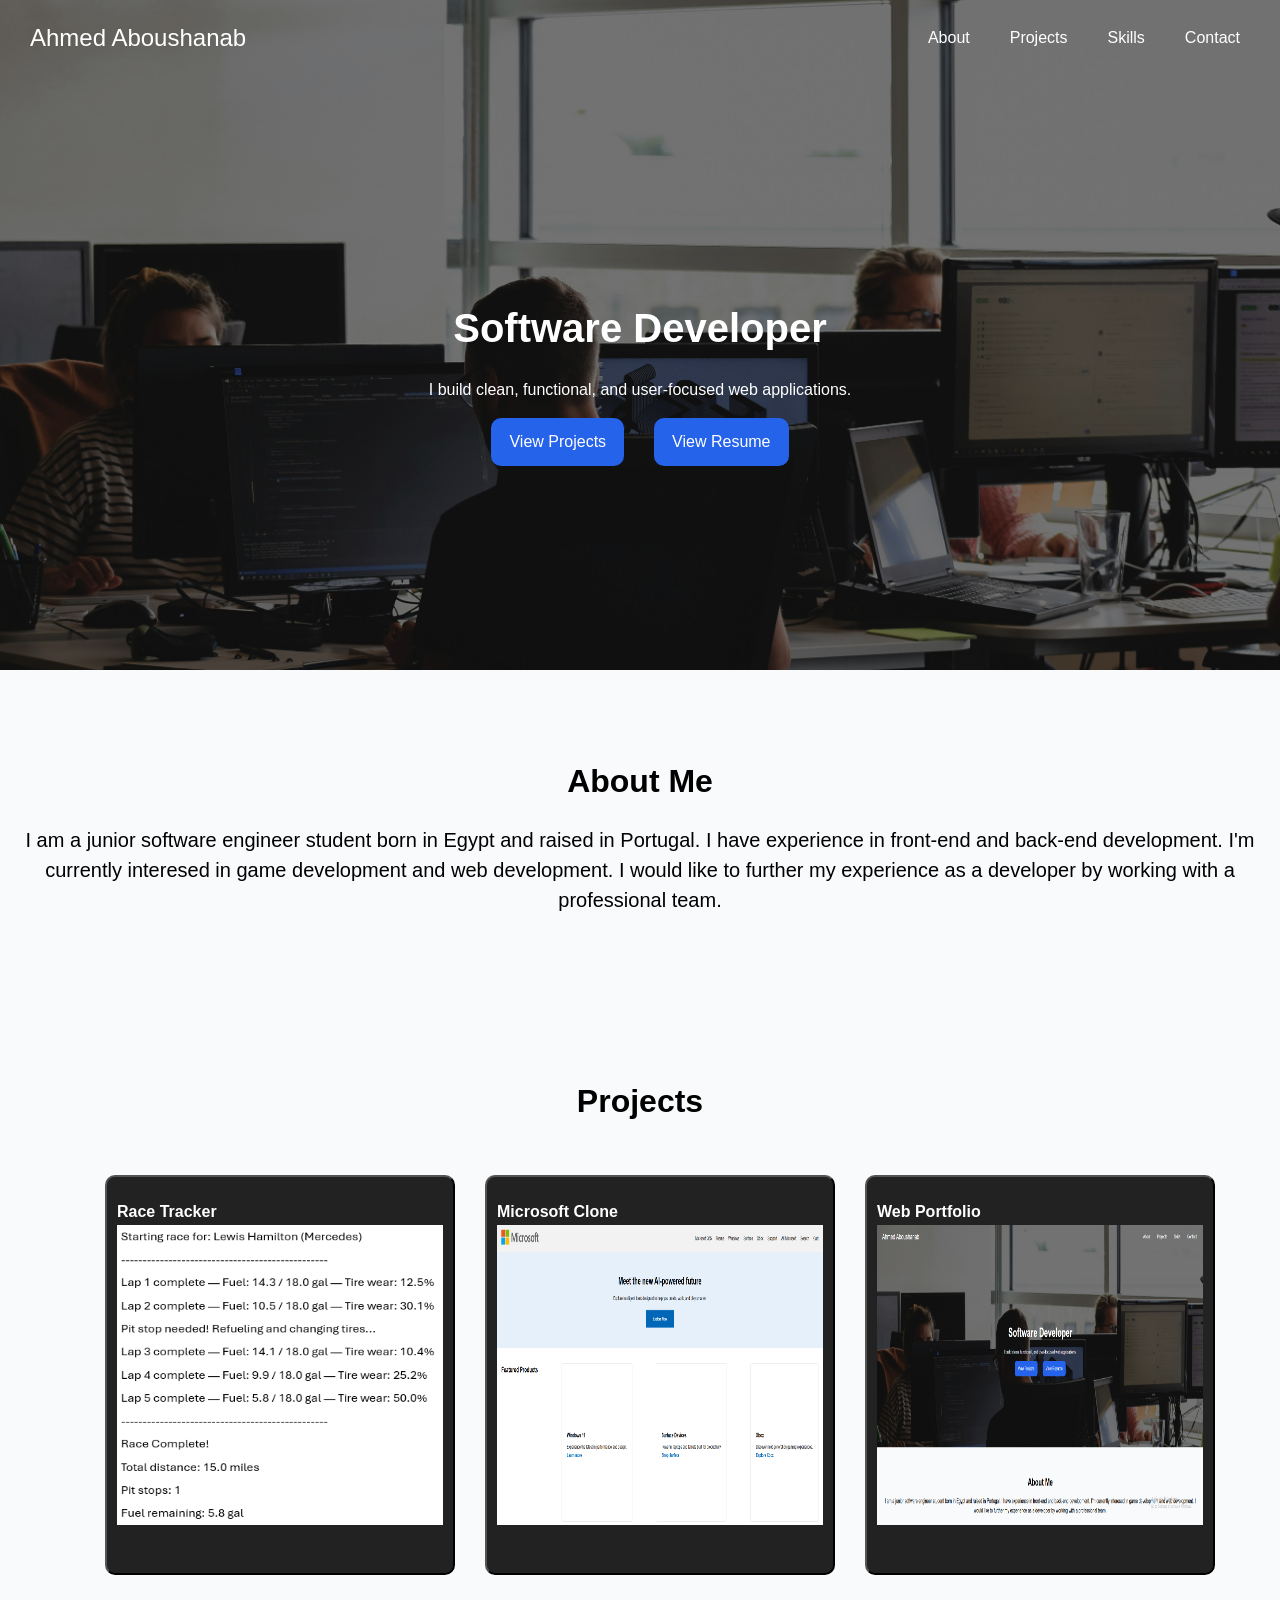
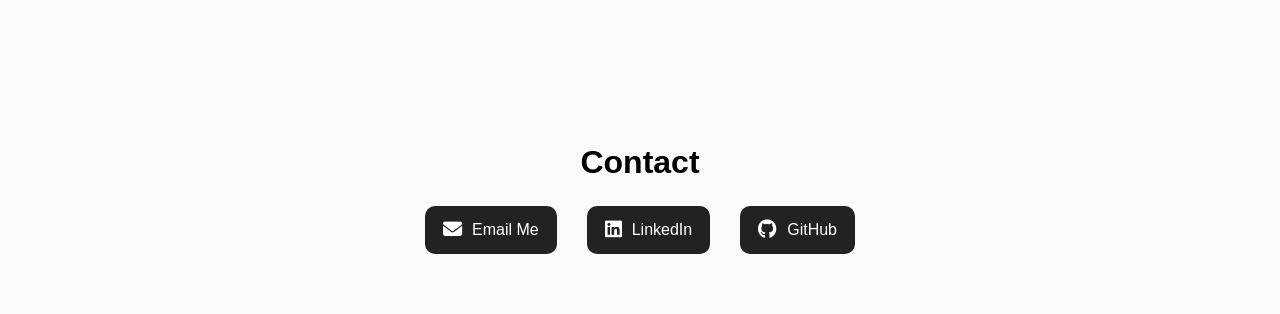
<file: index.html>
<!doctype html>
<html lang="en">
  <head>
    <meta charset="UTF-8" />
    <meta name="viewport" content="width=device-width, initial-scale=1.0" />
    <link rel="stylesheet" href="./styles/style.css" />
    <link
      rel="stylesheet"
      href="https://cdnjs.cloudflare.com/ajax/libs/font-awesome/6.5.0/css/all.min.css"
    />
    <script src="./scripts/modal.js" defer></script>
    <title>My Portfolio</title>
  </head>

  <body>
    <a href="#main-content" class="skip-link">Skip to main content</a>
    <div class="hero-wrapper">
      <header>
        <span>Ahmed Aboushanab</span>

        <nav>
          <ul>
            <li><a href="#about">About</a></li>
            <li><a href="#projects">Projects</a></li>
            <li><a href="./resume.html#skills">Skills</a></li>
            <li><a href="#contact">Contact</a></li>
          </ul>
        </nav>
      </header>

      <section id="hero">
        <div class="container">
          <h1>Software Developer</h1>
          <p>I build clean, functional, and user-focused web applications.</p>

          <div class="cta">
            <a href="#projects" class="btn">View Projects</a>
            <a href="./resume.html" target="_blank" class="btn">View Resume</a>
          </div>
        </div>
      </section>
    </div>

    <section class="about" id="about">
      <h2>About Me</h2>
      <p>
        I am a junior software engineer student born in Egypt and raised in
        Portugal. I have experience in front-end and back-end development. I'm
        currently interesed in game development and web development. I would
        like to further my experience as a developer by working with a
        professional team.
      </p>
    </section>

    <section class="projects" id="projects">
      <h2>Projects</h2>
      <ul class="project-cards">
        <li>
          <article>
            <button type="button" class="project-card" data-index="0">
              <h3>Race Tracker</h3>
              <img src="images/race-tracker.jpg" alt="Race Tracker Project" />
            </button>
          </article>
        </li>
        <li>
          <article>
            <button type="button" class="project-card" data-index="1">
              <h3>Microsoft Clone</h3>
              <img
                src="images/microsoft-clone.jpg"
                alt="Microsoft Clone Project"
              />
            </button>
          </article>
        </li>
        <li>
          <article>
            <button type="button" class="project-card" data-index="2">
              <h3>Web Portfolio</h3>
              <img src="images/web-portfolio.jpg" alt="Web Portfolio Project" />
            </button>
          </article>
        </li>
      </ul>
    </section>
    <dialog id="project-modal" tabindex="-1">
      <button class="close-btn" id="modal-close">Close</button>
      <h3 id="modal-title"></h3>
      <p id="modal-details"></p>
      <a id="modal-link" href="#" target="_blank">View Project</a>
    </dialog>

    <section class="contact" id="contact">
      <h2>Contact</h2>
      <div class="contact-buttons">
        <a href="mailto:ahmedkalile19@gmail.com" class="contact-btn">
          <i class="fa-solid fa-envelope"></i>
          Email Me
        </a>

        <a
          href="https://www.linkedin.com/in/ahmed-m-aboushanab-47b036251/"
          target="_blank"
          class="contact-btn"
        >
          <i class="fa-brands fa-linkedin"></i>
          LinkedIn
        </a>

        <a
          href="https://github.com/ahmedkalile19-blip"
          target="_blank"
          class="contact-btn"
        >
          <i class="fa-brands fa-github"></i>
          GitHub
        </a>
      </div>
    </section>
  </body>
</html>
</file>
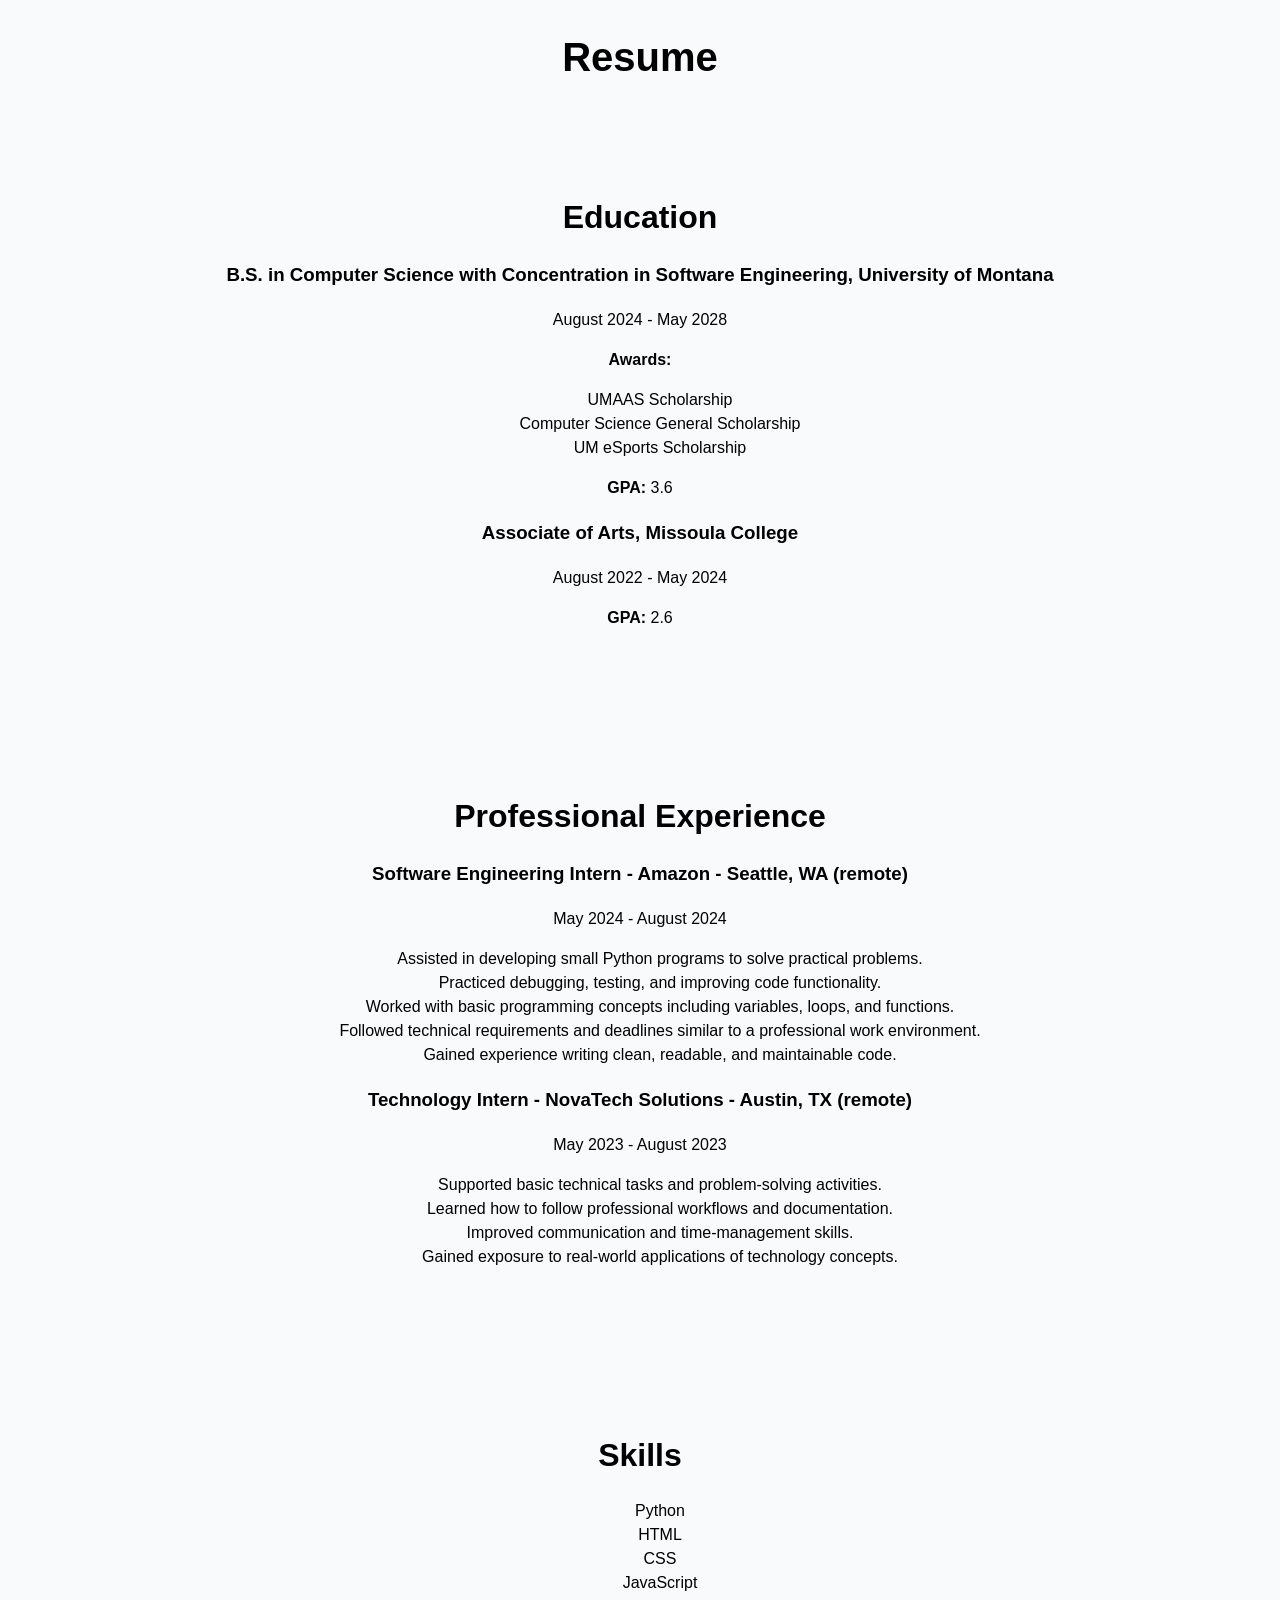
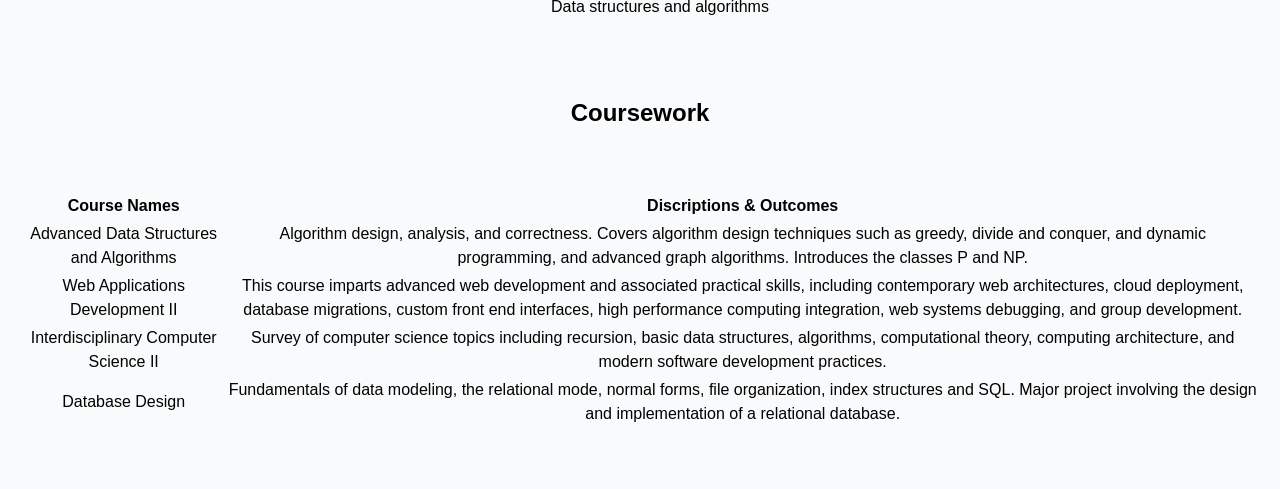
<file: resume.html>
<!doctype html>
<html lang="en">
  <head>
    <meta charset="UTF-8" />
    <meta name="viewport" content="width=device-width, initial-scale=1.0" />
    <link rel="stylesheet" href="./styles/style.css" />
    <title>Resume</title>
  </head>
  <body>
    <a href="#main-content" class="skip-link">Skip to main content</a>
    <main id="main-content">
      <h1>Resume</h1>
      <!------------------Education Section-------------------->
      <section class="page-section">
        <h2>Education</h2>
        <h3>
          <strong
            >B.S. in Computer Science with Concentration in Software
            Engineering</strong
          >, University of Montana
        </h3>
        <p>August 2024 - May 2028</p>

        <strong>Awards:</strong>
        <ul class="resume-list">
          <li>UMAAS Scholarship</li>
          <li>Computer Science General Scholarship</li>
          <li>UM eSports Scholarship</li>
        </ul>

        <p><strong>GPA:</strong> 3.6</p>
        <h3><strong>Associate of Arts</strong>, Missoula College</h3>
        <p>August 2022 - May 2024</p>
        <p><strong>GPA:</strong> 2.6</p>
      </section>
      <!------------------Experience Section------------------>
      <section class="page-section">
        <h2>Professional Experience</h2>
        <h3>
          <strong>Software Engineering Intern</strong> - Amazon - Seattle, WA
          (remote)
        </h3>
        <p>May 2024 - August 2024</p>
        <ul class="resume-list">
          <li>
            Assisted in developing small Python programs to solve practical
            problems.
          </li>
          <li>
            Practiced debugging, testing, and improving code functionality.
          </li>
          <li>
            Worked with basic programming concepts including variables, loops,
            and functions.
          </li>
          <li>
            Followed technical requirements and deadlines similar to a
            professional work environment.
          </li>
          <li>
            Gained experience writing clean, readable, and maintainable code.
          </li>
        </ul>
        <h3>
          <strong>Technology Intern</strong> - NovaTech Solutions - Austin, TX
          (remote)
        </h3>
        <p>May 2023 - August 2023</p>
        <ul class="resume-list">
          <li>
            Supported basic technical tasks and problem-solving activities.
          </li>
          <li>
            Learned how to follow professional workflows and documentation.
          </li>
          <li>Improved communication and time-management skills.</li>
          <li>
            Gained exposure to real-world applications of technology concepts.
          </li>
        </ul>
      </section>
      <!------------------------Skills Section----------------------------->
      <section class="page-section" id="skills">
        <h2>Skills</h2>
        <ul class="resume-list">
          <li>Python</li>
          <li>HTML</li>
          <li>CSS</li>
          <li>JavaScript</li>
          <li>Data structures and algorithms</li>
        </ul>
      </section>
      <table>
        <caption>
          Coursework
        </caption>
        <thead>
          <tr>
            <th scope="col">Course Names</th>
            <th scope="col">Discriptions & Outcomes</th>
          </tr>
        </thead>
        <tbody>
          <tr>
            <td>Advanced Data Structures and Algorithms</td>
            <td>
              Algorithm design, analysis, and correctness. Covers algorithm
              design techniques such as greedy, divide and conquer, and dynamic
              programming, and advanced graph algorithms. Introduces the classes
              P and NP.
            </td>
          </tr>
          <tr>
            <td>Web Applications Development II</td>
            <td>
              This course imparts advanced web development and associated
              practical skills, including contemporary web architectures, cloud
              deployment, database migrations, custom front end interfaces, high
              performance computing integration, web systems debugging, and
              group development.
            </td>
          </tr>
          <tr>
            <td>Interdisciplinary Computer Science II</td>
            <td>
              Survey of computer science topics including recursion, basic data
              structures, algorithms, computational theory, computing
              architecture, and modern software development practices.
            </td>
          </tr>
          <tr>
            <td>Database Design</td>
            <td>
              Fundamentals of data modeling, the relational mode, normal forms,
              file organization, index structures and SQL. Major project
              involving the design and implementation of a relational database.
            </td>
          </tr>
        </tbody>
      </table>
    </main>
  </body>
</html>
</file>
<file: styles/style.css>
html {
  font-size: 16px;
  box-sizing: border-box;
}
*,
*::before,
*::after {
  box-sizing: inherit;
}
body {
  min-height: 100vh;
  font-size: 1rem;
  line-height: 1.5;
  font-family: Arial, sans-serif;
  background-color: #f9fafb;
  margin: 0;
}
header {
  display: flex;
  justify-content: space-between;
  align-items: center;

  background: transparent;
  color: white;
  padding: 20px;
  position: absolute;
  top: 0;
  width: 100%;
  z-index: 1000;
}
header span {
  padding: 0 10px;
  font-size: 1.5rem;
}
nav ul {
  display: flex;
  gap: 20px;
  margin: 0;
  padding: 0;
  list-style: none;
}
nav ul li {
  display: inline;
  margin-right: 20px;
}
nav ul li a {
  color: rgb(255, 255, 255);
  text-decoration: none;
}
nav ul li a:hover {
  text-decoration: underline;
}
h1 {
  text-align: center;
  font-size: 2.5rem;
  margin-bottom: 20px;
}

img {
  width: 100%;
  height: 300px;
  border-radius: none;
  padding: 0;
}
.cta {
  display: flex;
  justify-content: center;
  gap: 30px;
  flex-wrap: wrap;
}
.btn {
  display: inline-flex;
  align-items: center;
  justify-content: center;

  padding: 12px 18px;
  background-color: #2563eb;
  color: white;
  border-radius: 10px;
  text-decoration: none;
  font-weight: 500;

  transition: 0.3s ease;
}

.btn:hover {
  background-color: #3b82f6;
  transform: translateY(-2px);
}
.page-section {
  text-align: center;
  padding: 60px 20px;
}
.page-section h2 {
  font-size: 2rem;
  margin-bottom: 20px;
}
.resume-list {
  list-style: none;
}
caption {
  font-size: 1.5rem;
  font-weight: bold;
}
table {
  text-align: center;
  padding: 60px 20px;
}
.about {
  text-align: center;
  padding: 60px 20px;
}
.about h2 {
  font-size: 2rem;
  margin-bottom: 20px;
}
.about p {
  font-size: 1.25rem;
  margin-bottom: 1rem;
}
.contact {
  text-align: center;
  padding: 60px 20px;
}
.contact h2 {
  font-size: 2rem;
  margin-bottom: 20px;
}
.contact-buttons {
  display: flex;
  justify-content: center;
  gap: 30px;
  flex-wrap: wrap;
}
.contact-btn {
  display: inline-flex;
  align-items: center;
  gap: 10px;

  padding: 12px 18px;
  border-radius: 10px;
  text-decoration: none;

  background-color: #222;
  color: white;
  font-weight: 500;

  transition: 0.3s ease;
}

.contact-btn i {
  font-size: 1.2rem;
}

.contact-btn:hover {
  background-color: #444;
  transform: translateY(-2px);
}
.skip-link {
  position: absolute;
  top: 1rem;
  left: 1rem;
  transform: translateY(-200%);
  background: black;
  color: white;
  padding: 0.5rem 0.75rem;
  border-radius: 0.5rem;
  z-index: 1000;
  transition: transform 0.2s;
}
.skip-link:focus {
  transform: translateY(0);
}
.hero-wrapper {
  background: url("../images/hero-img.jpg") center/cover no-repeat;
  min-height: 66vh;
  position: relative;
  color: white;
}
.hero-wrapper::before {
  content: "";
  position: absolute;
  inset: 0;
  background: rgba(0, 0, 0, 0.5);
}
.hero-wrapper * {
  position: relative;
  z-index: 1;
}
#hero {
  display: flex;
  flex-direction: column;
  justify-content: center;
  align-items: center;

  min-height: 66vh;
  text-align: center;
  padding: 3rem 0 4rem;
}

.projects {
  text-align: center;
  padding: 60px 20px;
}
.projects h2 {
  font-size: 2rem;
  margin-bottom: 50px;
}
.project-cards {
  display: flex;
  justify-content: center;
  gap: 30px;
  flex-wrap: wrap;
  list-style: none;
}
.project-card {
  display: inline-flex;
  align-items: center;
  position: relative;
  gap: 10px;
  width: 350px;
  height: 400px;

  padding: 0px 10px;
  border-radius: 10px;
  text-decoration: none;

  background-color: #222;
  color: white;
  font-weight: 500;

  transition: 0.3s ease;
}

.project-card:hover {
  background-color: #444;
  cursor: pointer;
  transform: translateY(-2px);
}
.project-card h3 {
  position: absolute;
  top: 10px;
  font-size: 1rem;
}
.card-title {
  margin: 0 0 0.5rem;
}
dialog {
  border: none;
  border-radius: 12px;
  padding: 1.5rem;
  max-width: 400px;
  width: 90%;
}

dialog::backdrop {
  background: rgba(0, 0, 0, 0.7);
}

dialog h3 {
  position: absolute;
  top: 10px;
  font-size: 1rem;
}

#project-modal[open] {
  display: flex;
  flex-direction: column;
  gap: 1rem;
}

.close-btn {
  align-self: flex-end;
  background: #444;
  color: white;
  border: none;
  padding: 0.5rem 0.75rem;
  cursor: pointer;
  border-radius: 6px;
}

.close-btn:hover,
.close-btn:focus {
  background: #666;
  outline: 2px solid #4da3ff;
}

a {
  color: #4da3ff;
}
</file>
